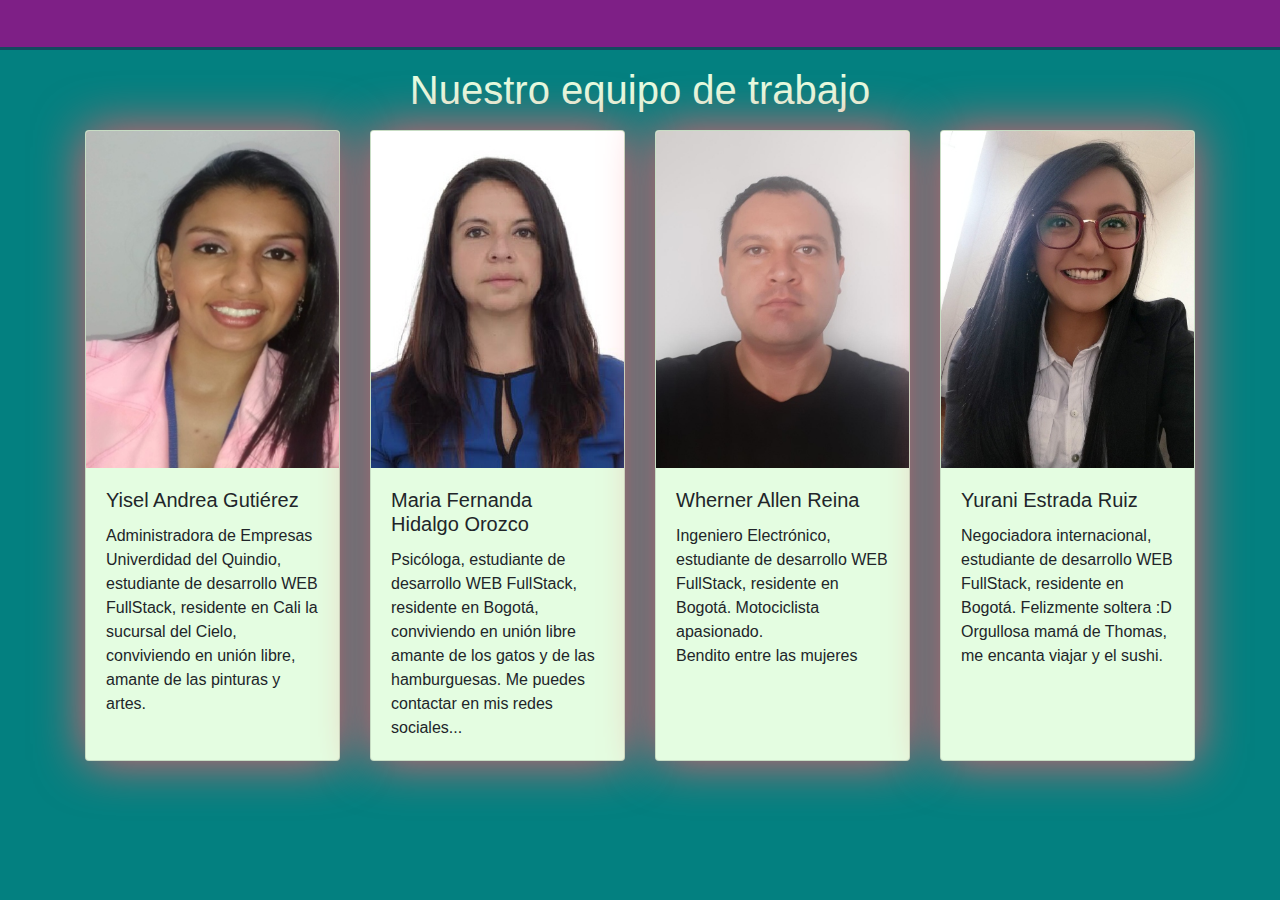
<file: assets/pages/perfiles.html>
<!DOCTYPE html>
<html lang="en">

<head>
    <meta charset="UTF-8">
    <meta name="viewport" content="width=device-width, initial-scale=1.0">
    <title>Nuestro equipo</title>
    <!-- Boostrap -->
    <link rel="stylesheet" href="https://stackpath.bootstrapcdn.com/bootstrap/4.5.2/css/bootstrap.min.css"
        integrity="sha384-JcKb8q3iqJ61gNV9KGb8thSsNjpSL0n8PARn9HuZOnIxN0hoP+VmmDGMN5t9UJ0Z" crossorigin="anonymous">

    <!-- Animate.css -->
    <link rel="stylesheet" href="https://cdnjs.cloudflare.com/ajax/libs/animate.css/4.1.1/animate.min.css" />

    <link rel="stylesheet" href="../css/indexStyle.css">
</head>

<body>

    <header class="header"></header>

    <div class="container mb-4">
        <h1 class="text-center m-3"> Nuestro equipo de trabajo</h1>

        <div class="card-deck ">
            <div class=" card cartas animate__animated animate__fadeInLeft animate__delay-4s">
                <img src="../img/Yisel.jpg" class="card-img-top" alt="Yisel Gutiérrez">
                <div class="card-body">
                    <h5 class="card-title">Yisel Andrea Gutiérez</h5>
                    <p class="card-text">Administradora de Empresas Univerdidad del Quindio, estudiante de desarrollo
                        WEB
                        FullStack, residente en Cali la sucursal del Cielo, conviviendo en unión libre, amante de
                        las
                        pinturas y artes.</p>

                </div>
            </div>
            <div class="card cartas animate__animated animate__fadeInLeft animate__delay-3s">
                <img src="../img/Mafe.jpeg" class="card-img-top" alt="Maria Fernanda Hidalgo Orozco">
                <div class="card-body">
                    <h5 class="card-title">Maria Fernanda Hidalgo Orozco</h5>
                    <p class="card-text"> Psicóloga, estudiante de desarrollo WEB FullStack, residente en Bogotá,
                        conviviendo en unión libre amante de los gatos y de las hamburguesas. Me puedes contactar en
                        mis
                        redes sociales...
                    </p>

                </div>
            </div>
            <div class="card cartas animate__animated animate__fadeInLeft animate__delay-2s">
                <img src="../img/Wherner.jpg" class="card-img-top" alt="Wherner Allen Reina">
                <div class="card-body">
                    <h5 class="card-title">Wherner Allen Reina</h5>
                    <p class="card-text">Ingeniero Electrónico, estudiante de desarrollo WEB FullStack, residente en
                        Bogotá. Motociclista apasionado. <br> Bendito entre las mujeres</p>

                </div>
            </div>
            <div class="card cartas animate__animated animate__fadeInLeft animate__delay-1s">
                <img src="../img/Yurani.jpg" class="card-img-top" alt="Yurani Estrada Ruiz">
                <div class="card-body">
                    <h5 class="card-title">Yurani Estrada Ruiz</h5>
                    <p class="card-text">Negociadora internacional, estudiante de desarrollo WEB FullStack,
                        residente en
                        Bogotá. Felizmente soltera :D <br> Orgullosa mamá de Thomas, me encanta viajar y el sushi.
                    </p>

                </div>
            </div>
        </div>

    </div>


</body>

</html>
</file>
<file: assets/css/indexStyle.css>
* {
    margin: 0;
    padding: 0;
    box-sizing: border-box;
}

body {
    font-family: Verdana, Geneva, Tahoma, sans-serif;
    background-color: #038080;
}


.header {
    height: 50px;
    background-color: #7E1F86;
    border-bottom: solid #114B5F;
}

.main {
    margin: auto;

}

h1 {
    margin: 3% 5%;
    text-align: center;
    color: #E4FDE1;
}

.contenedor {
    margin: 0 30%;
    padding: 2%;
    background-color: #E4FDE1;
    border-radius: 50px;
    box-shadow: 0 0 150px #F45B69;
}

.contenedor>form {
    margin: 0 20%;
    padding-top: 3%;
    display: flex;
    flex-direction: column;
    color: #114B5F;
}

.contenedor>form>label {
    margin: 5px 0;
}

.contenedor>form>input {
    margin: 15px;
    padding: 5px;
    border: none;
    border-radius: 10px;
}

.button {
    margin: 20px 45% 10px 45%;
    padding: 20px;
    background-color: #038080;
    color: #E4FDE1;
    border-radius: 20px;
    box-shadow: 0 0 10px #114B5F;
    font-weight: bolder;
    border: none;
    text-decoration: none;
    cursor: pointer;
}


.button:hover {
    background-color: #7E1F86;
    color: #E4FDE1;
}

small {
    color: rgba(200, 97, 97, 0.555);
    margin: 5px;
    font-size: smaller;
}

.cartas {
    background-color: #E4FDE1;

    box-shadow: 0 0 50px #F45B69;
}
</file>
